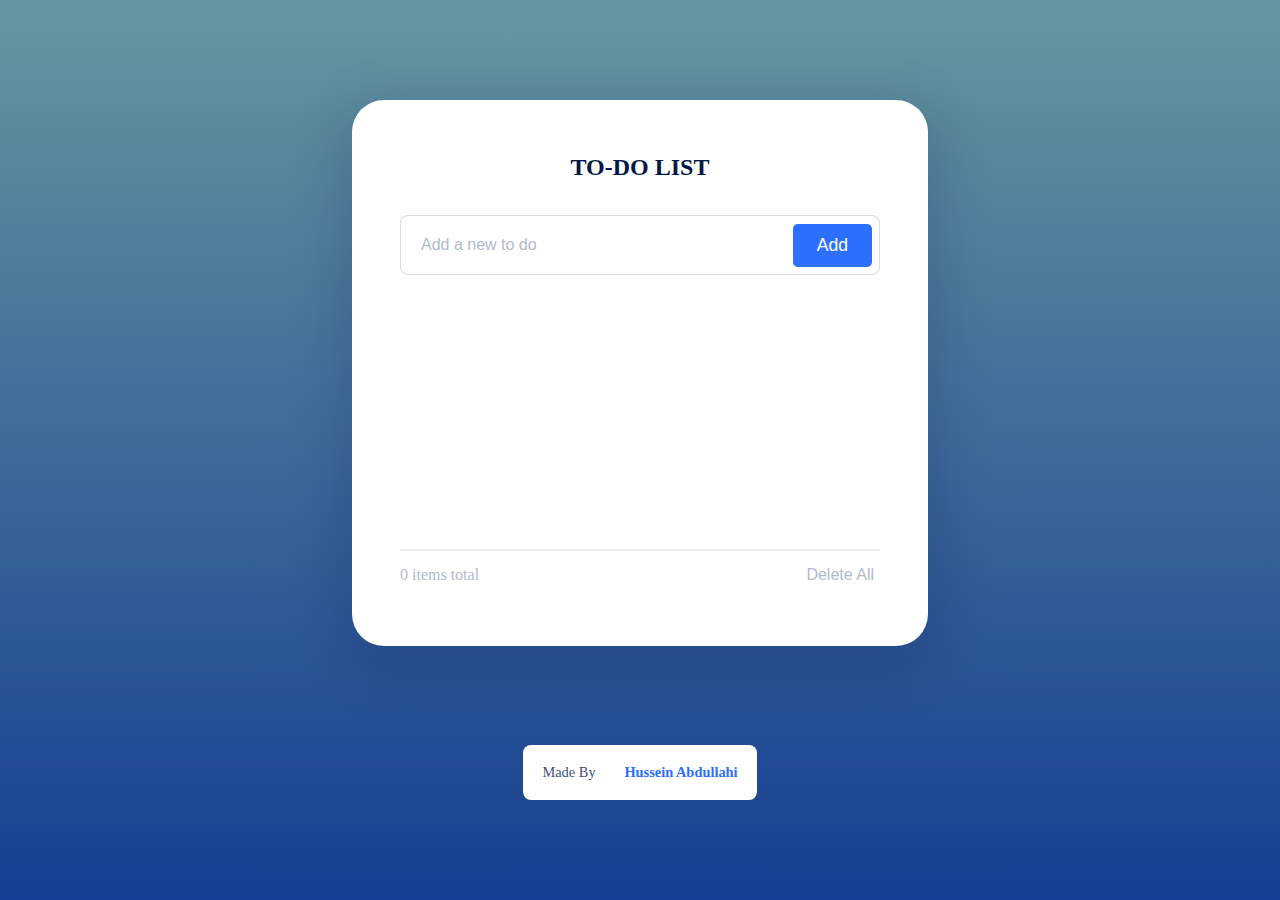
<file: projects/To-do List/index.html>
<!DOCTYPE html>
<html lang="en">
  <head>
    <meta charset="UTF-8">
    <meta name="viewport" content="width=device-width, initial-scale=1.0">
    <link rel="stylesheet" href="./style.css">
    <script src="./script.js" defer></script>
    <title>To-Do List</title>
  </head>
  <body>
    <section class="todo">
      <h2>To-do list</h2>
      <div class="input">
        <input type="text" class="input-field" id="todoInput" placeholder="Add a new to do">
        <button class="btn">Add</button>
      </div>
      <ul class="scroll">
        <li id="todoList"></li>
      </ul>
      <div>
        <hr class="counter">
        <div class="counter-container">
          <p><span id="todoCount">0</span> items total</p>
          <button id="deleteButton">Delete All</button>
        </div>
      </div>
    </section>
    <footer>
      <div class="footer">
        <p class="made-by">Made By</p>
        <p class="author">Hussein Abdullahi</p>
      </div>
    </footer>
  </body>
</html>
</file>
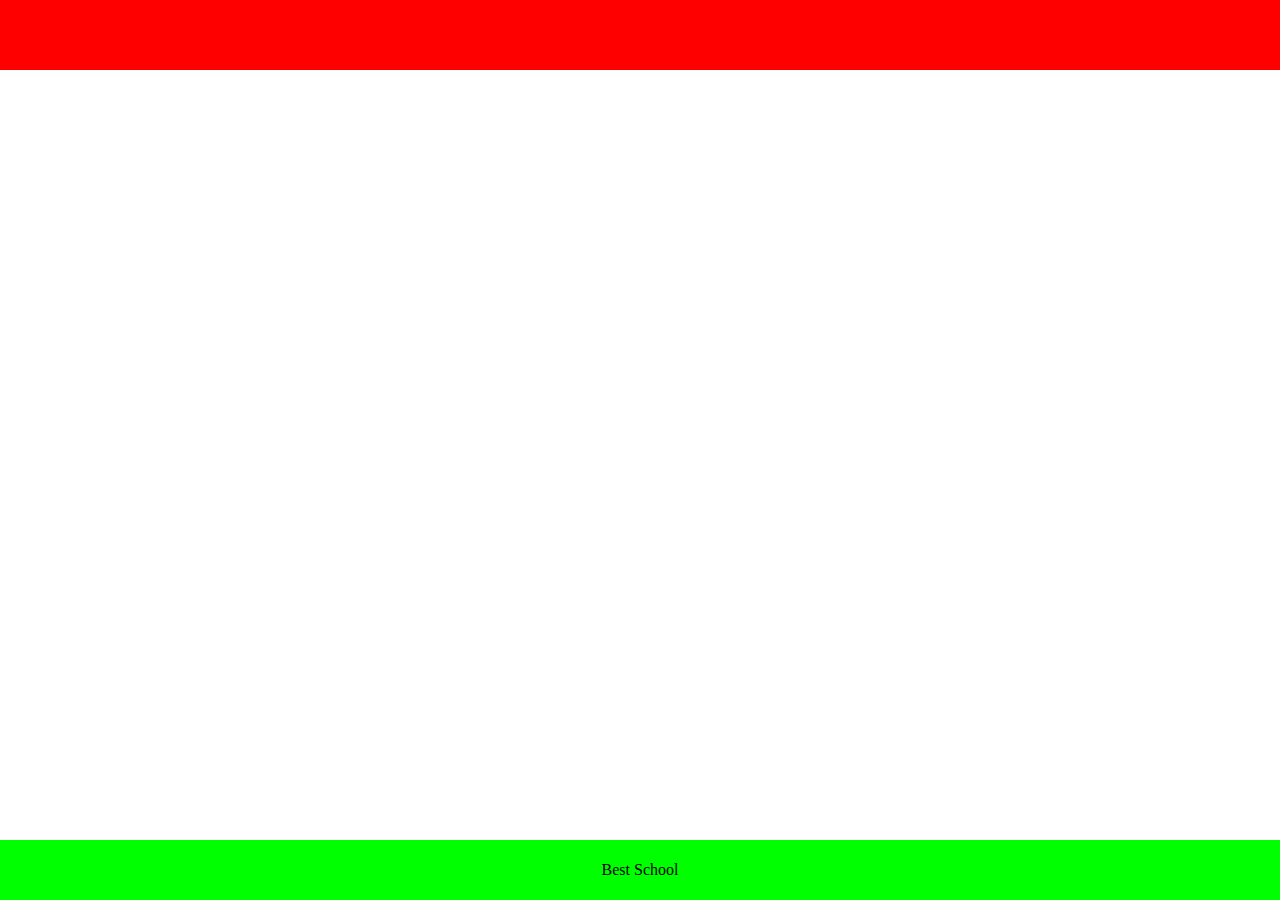
<file: web_static/0-index.html>
<!DOCTYPE html>
<html lang="en">
  <head>
    <meta charset="UTF-8">
    <title>Airbnb</title>
  </head>
  <body style="margin:0; padding:0;">
    <header style="background-color:#FF0000; height:70px; width:100%;"></header>
    <footer style="background-color:#00FF00; height:60px; width:100%; position:absolute; bottom:0; text-align:center; line-height:60px;">
      Best School
    </footer>
  </body>
</html>
</file>
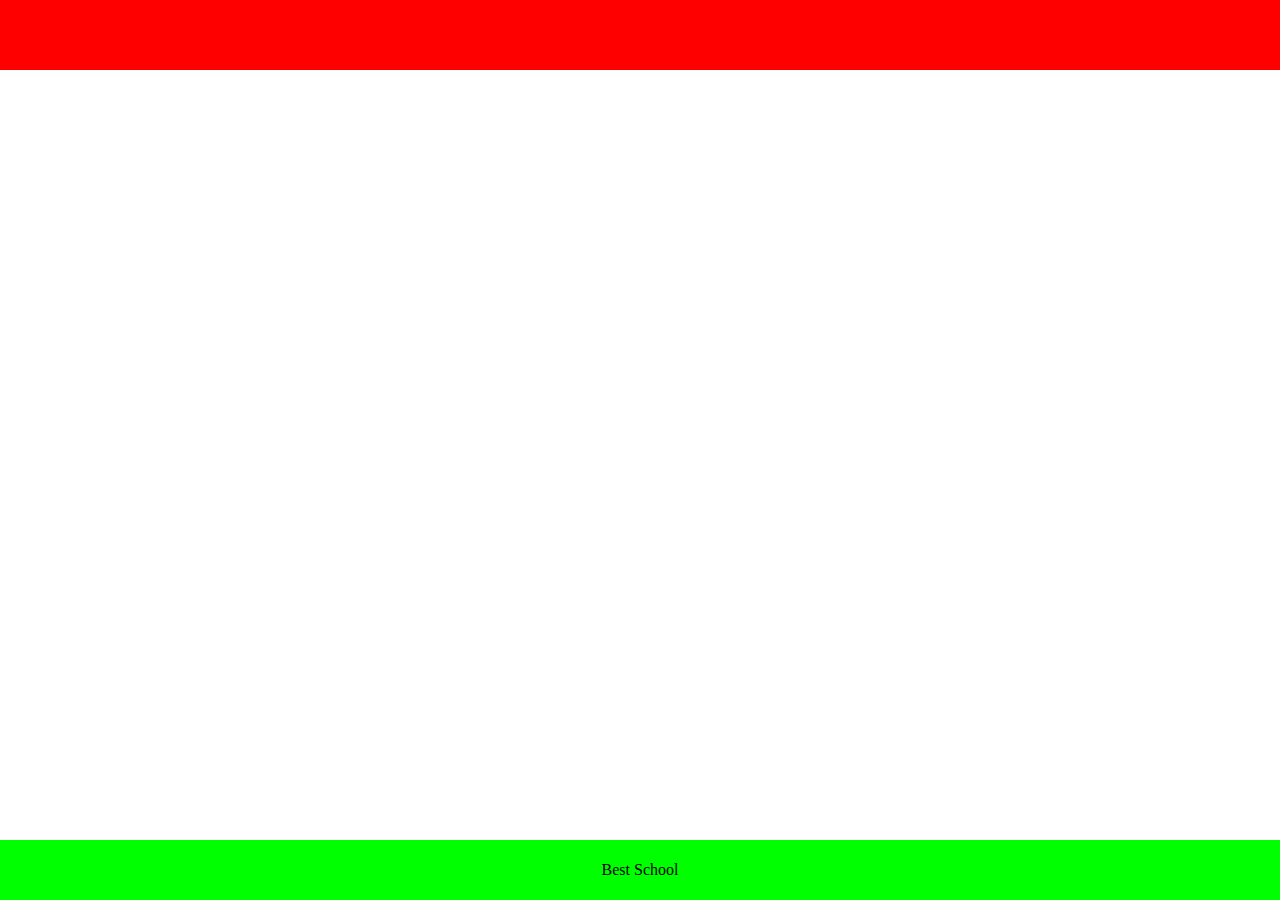
<file: web_static/1-index.html>
<!DOCTYPE html>
<html lang="en">
  <head>
    <meta charset="UTF-8">
    <title>Airbnb</title>
    <style>
      header {background-color:#FF0000; height:70px; width:100%;}
      body {margin:0; padding:0;}
      footer {background-color:#00FF00; height:60px; width:100%; position:absolute; bottom:0; text-align:center; line-height:60px;}
    </style>
  </head>
  <body>
    <header>
    </header>
    <footer>
      Best School
    </footer>
  </body>
</html>
</file>
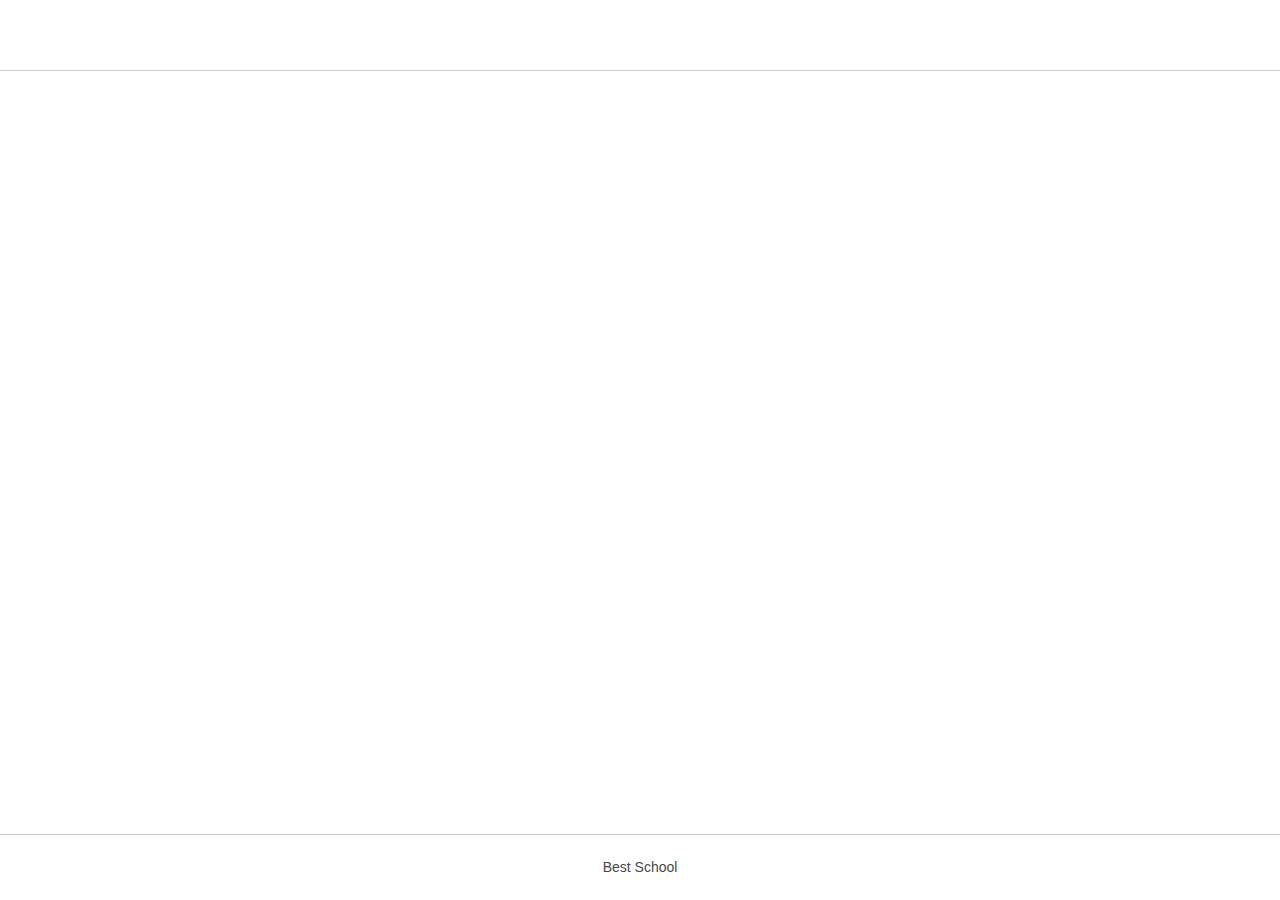
<file: web_static/2-index.html>
<!DOCTYPE html>
<html lang="en">
  <head>
    <meta charset="UTF-8">
    <link rel="stylesheet" type="text/css" href="styles/2-common.css">
    <link rel="stylesheet" type="text/css" href="styles/2-header.css">
    <link rel="stylesheet" type="text/css" href="styles/2-footer.css">
    <title>Airbnb</title>
  </head>
  <body>
    <header>
    </header>
    <footer>
      Best School
    </footer>
  </body>
</html>
</file>
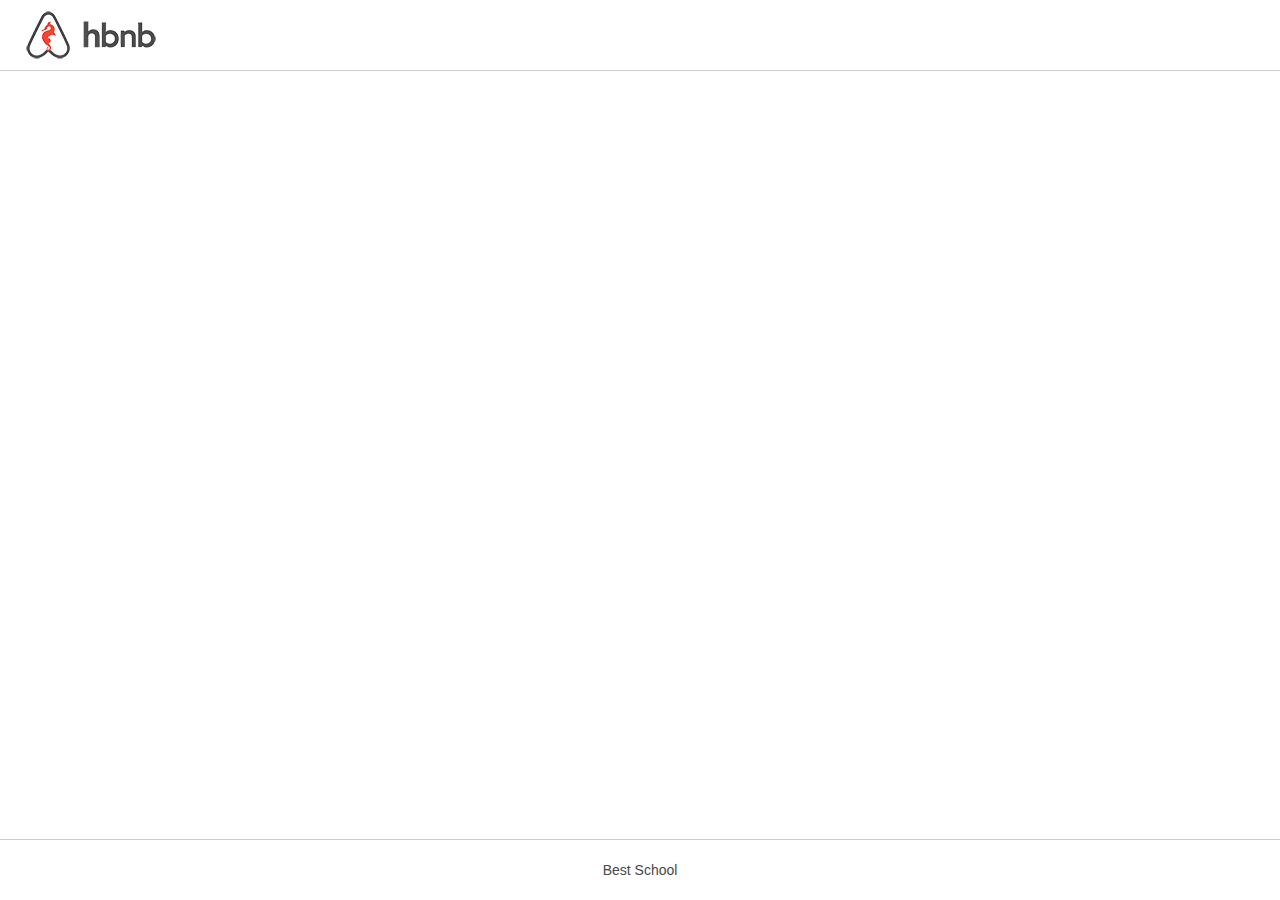
<file: web_static/3-index.html>
<!DOCTYPE html>
<html lang="en">
  <head>
    <meta charset="UTF-8">
    <link rel="stylesheet" type="text/css" href="styles/3-common.css">
    <link rel="stylesheet" type="text/css" href="styles/3-header.css">
    <link rel="stylesheet" type="text/css" href="styles/3-footer.css">
    <link rel="icon" type="image/png" href="./images/icon.png">
    <title>Airbnb</title>
  </head>
  <body>
    <header>
      <a href="#"></a>
    </header>
    <footer>
      Best School
    </footer>
  </body>
</html>
</file>
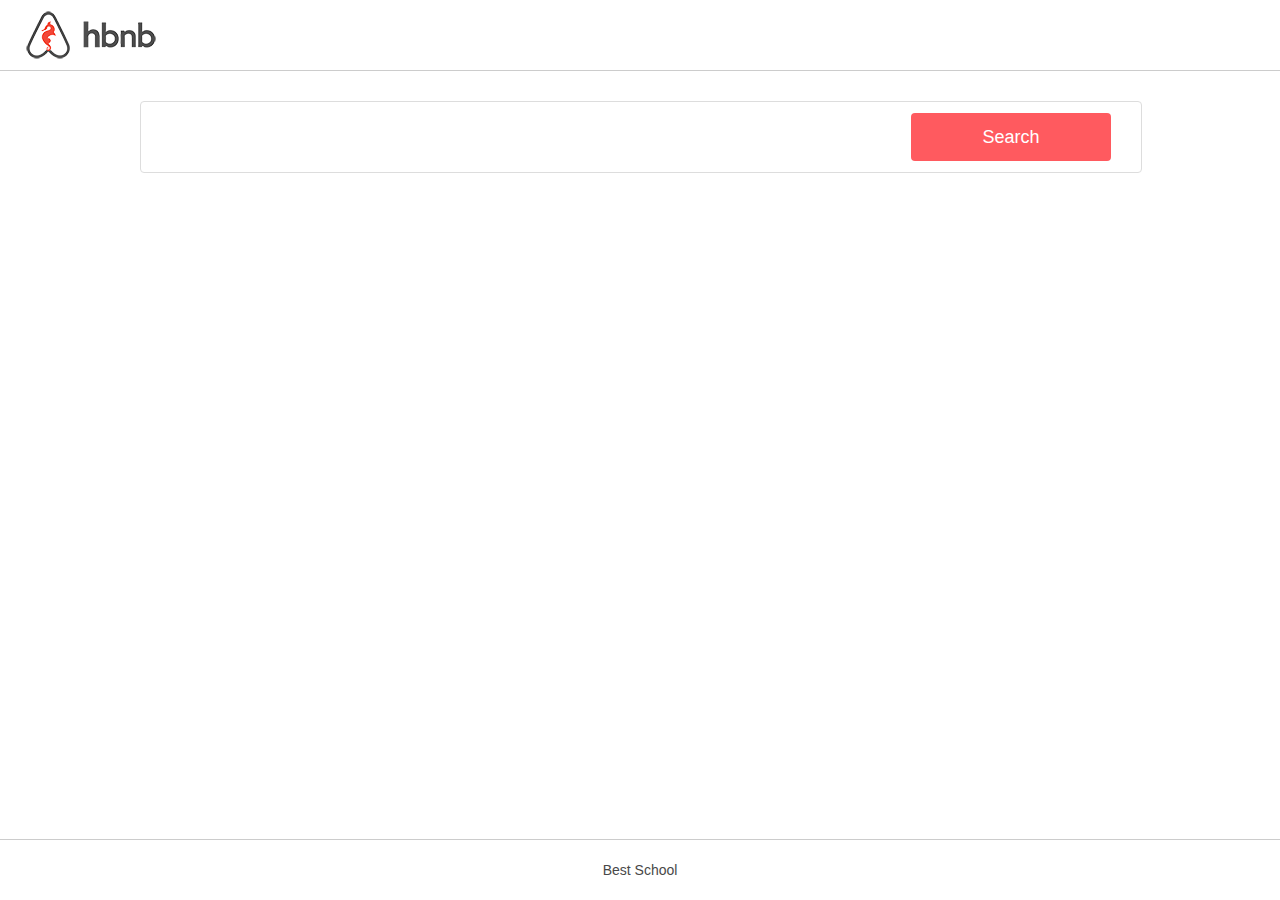
<file: web_static/4-index.html>
<!DOCTYPE html>
<html lang="en">
  <head>
    <meta charset="UTF-8">
    <link rel="stylesheet" type="text/css" href="styles/4-common.css">
    <link rel="stylesheet" type="text/css" href="styles/3-header.css">
    <link rel="stylesheet" type="text/css" href="styles/3-footer.css">
    <link rel="stylesheet" type="text/css" href="styles/4-filters.css">
    <link rel="icon" type="image/png" href="./images/icon.png">
    <title>Airbnb</title>
  </head>
  <body>
    <header>
    </header>
    <div class="container">
      <section class="filters">
	<button>Search</button>
      </section>
    </div>
    <footer>
      Best School
    </footer>
  </body>
</html>
</file>
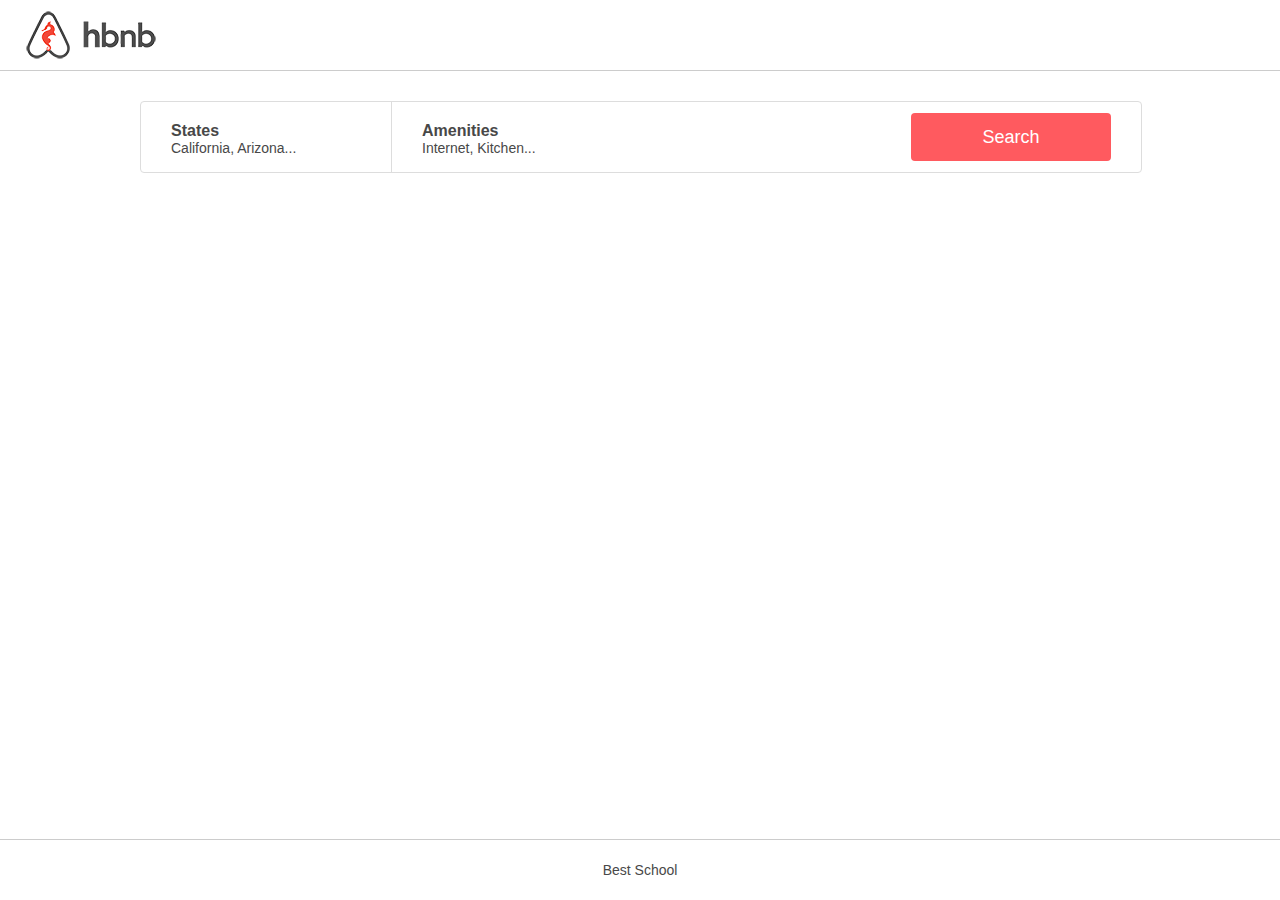
<file: web_static/5-index.html>
<!DOCTYPE html>
<html lang="en">
  <head>
    <meta charset="UTF-8">
    <link rel="stylesheet" type="text/css" href="styles/4-common.css">
    <link rel="stylesheet" type="text/css" href="styles/3-header.css">
    <link rel="stylesheet" type="text/css" href="styles/3-footer.css">
    <link rel="stylesheet" type="text/css" href="styles/5-filters.css">
    <link rel="icon" type="image/png" href="./images/icon.png">
    <title>Airbnb</title>
  </head>
  <body>
    <header>
    </header>
    <div class="container">
      <section class="filters">
	<div class="locations">
	  <h3>States</h3>
	  <h4>California, Arizona...</h4>
	</div>
	<div class="amenities">
	  <h3>Amenities</h3>
	  <h4>Internet, Kitchen...</h4>
	</div>
	<button>Search</button>
      </section>
    </div>
    <footer>
      Best School
    </footer>
  </body>
</html>
</file>
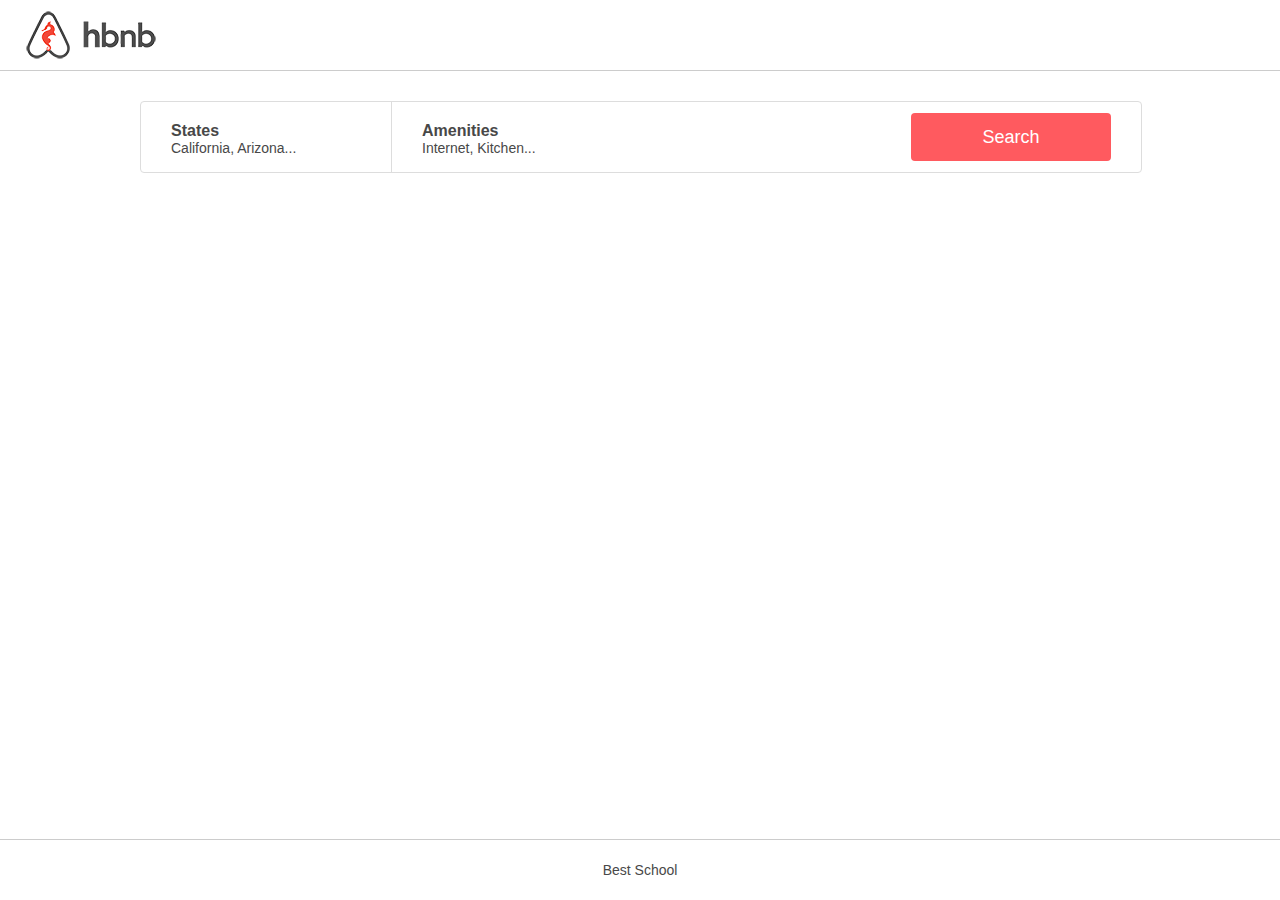
<file: web_static/6-index.html>
<!DOCTYPE html>
<html lang="en">
  <head>
    <meta charset="UTF-8">
    <link rel="stylesheet" type="text/css" href="styles/4-common.css">
    <link rel="stylesheet" type="text/css" href="styles/3-header.css">
    <link rel="stylesheet" type="text/css" href="styles/3-footer.css">
    <link rel="stylesheet" type="text/css" href="styles/6-filters.css">
    <link rel="icon" type="image/png" href="./images/icon.png">
    <title>Airbnb</title>
  </head>
  <body>
    <header>
    </header>
    <div class="container">
      <section class="filters">
	<div class="locations">
	  <h3>States</h3>
          <h4>California, Arizona...</h4>
          <ul class="popover">
            <li><h2>Arizona:</h2>
              <ul>
                <li>Page</li>
                <li>Page2</li>
              </ul>
            </li>
            <li><h2>California:</h2>
              <ul>
                <li>San Francisco</li>
                <li> Los Altos</li>
              </ul>
          </ul>
        </div>
        <div class="amenities">
          <h3>Amenities</h3>
          <h4>Internet, Kitchen...</h4>
          <ul class="popover">
            <li>Internet</li>
            <li>TV<li>
            <li>Kitchen</li>
            <li>Iron</li>
          </ul>
        </div>
	<button>Search</button>
      </section>
    </div>
    <footer>
      Best School
    </footer>
  </body>
</html>
</file>
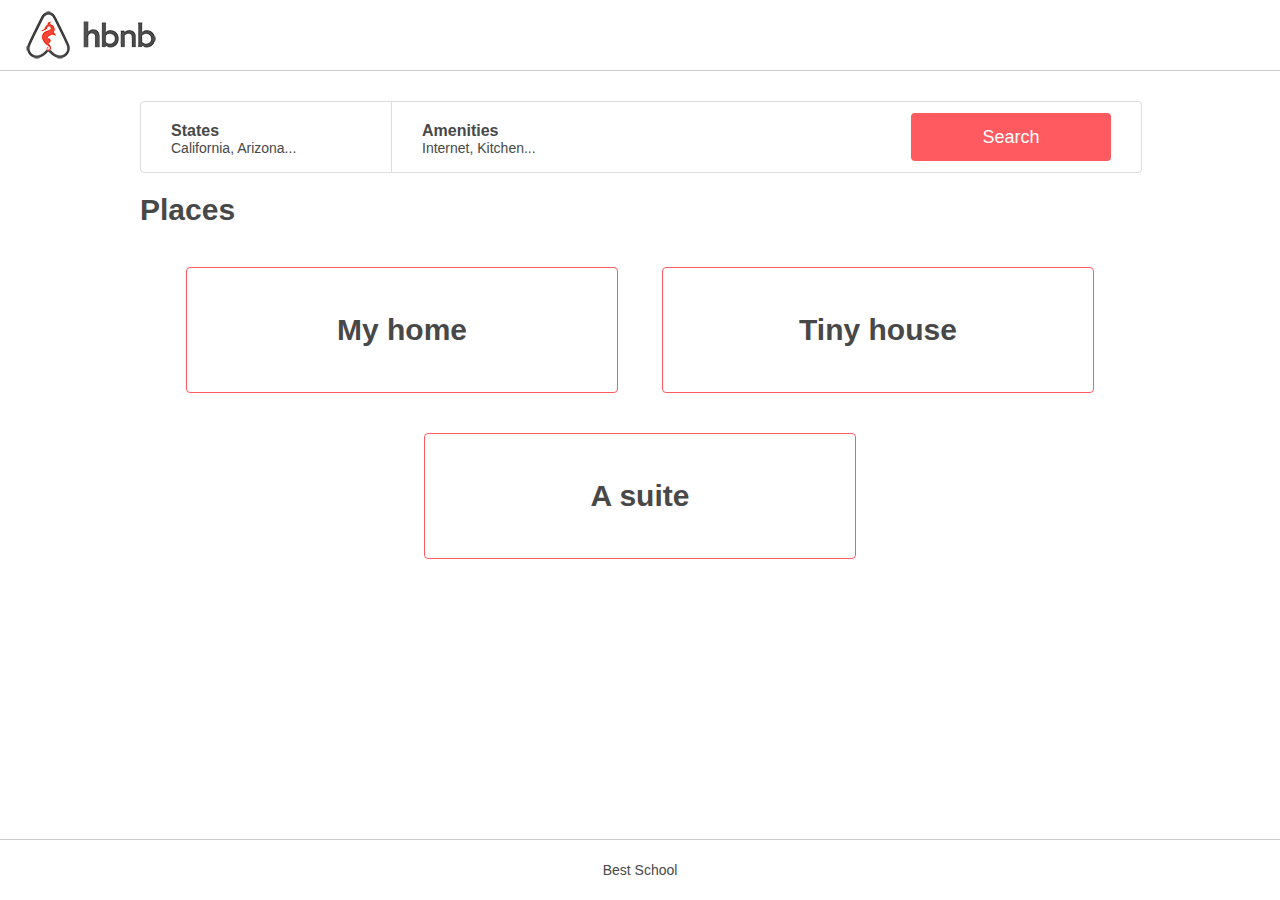
<file: web_static/7-index.html>
<!DOCTYPE html>
<html lang="en">
  <head>
    <meta charset="UTF-8">
    <link rel="stylesheet" type="text/css" href="styles/4-common.css">
    <link rel="stylesheet" type="text/css" href="styles/3-header.css">
    <link rel="stylesheet" type="text/css" href="styles/3-footer.css">
    <link rel="stylesheet" type="text/css" href="styles/6-filters.css">
    <link rel="stylesheet" type="text/css" href="styles/7-places.css">
    <link rel="icon" type="image/png" href="./images/icon.png">
    <title>Airbnb</title>
  </head>
  <body>
    <header>
    </header>
    <div class="container">
      <section class="filters">
	<div class="locations">
	  <h3>States</h3>
          <h4>California, Arizona...</h4>
          <ul class="popover">
            <li><h2>Arizona:</h2>
              <ul>
                <li>Page</li>
                <li>Page2</li>
              </ul>
            </li>
            <li><h2>California:</h2>
              <ul>
                <li>San Francisco</li>
                <li> Los Altos</li>
              </ul>
          </ul>
        </div>
        <div class="amenities">
          <h3>Amenities</h3>
          <h4>Internet, Kitchen...</h4>
          <ul class="popover">
            <li>Internet</li>
            <li>TV<li>
            <li>Kitchen</li>
            <li>Iron</li>
          </ul>
        </div>
	<button>Search</button>
      </section>
      <section class="places">
        <h1>Places</h1>
        <article><h2>My home</h2></article>
        <article><h2>Tiny house</h2></article>
        <article><h2>A suite</h2></article>
      </section>
    </div>
    <footer>
      Best School
    </footer>
  </body>
</html>
</file>
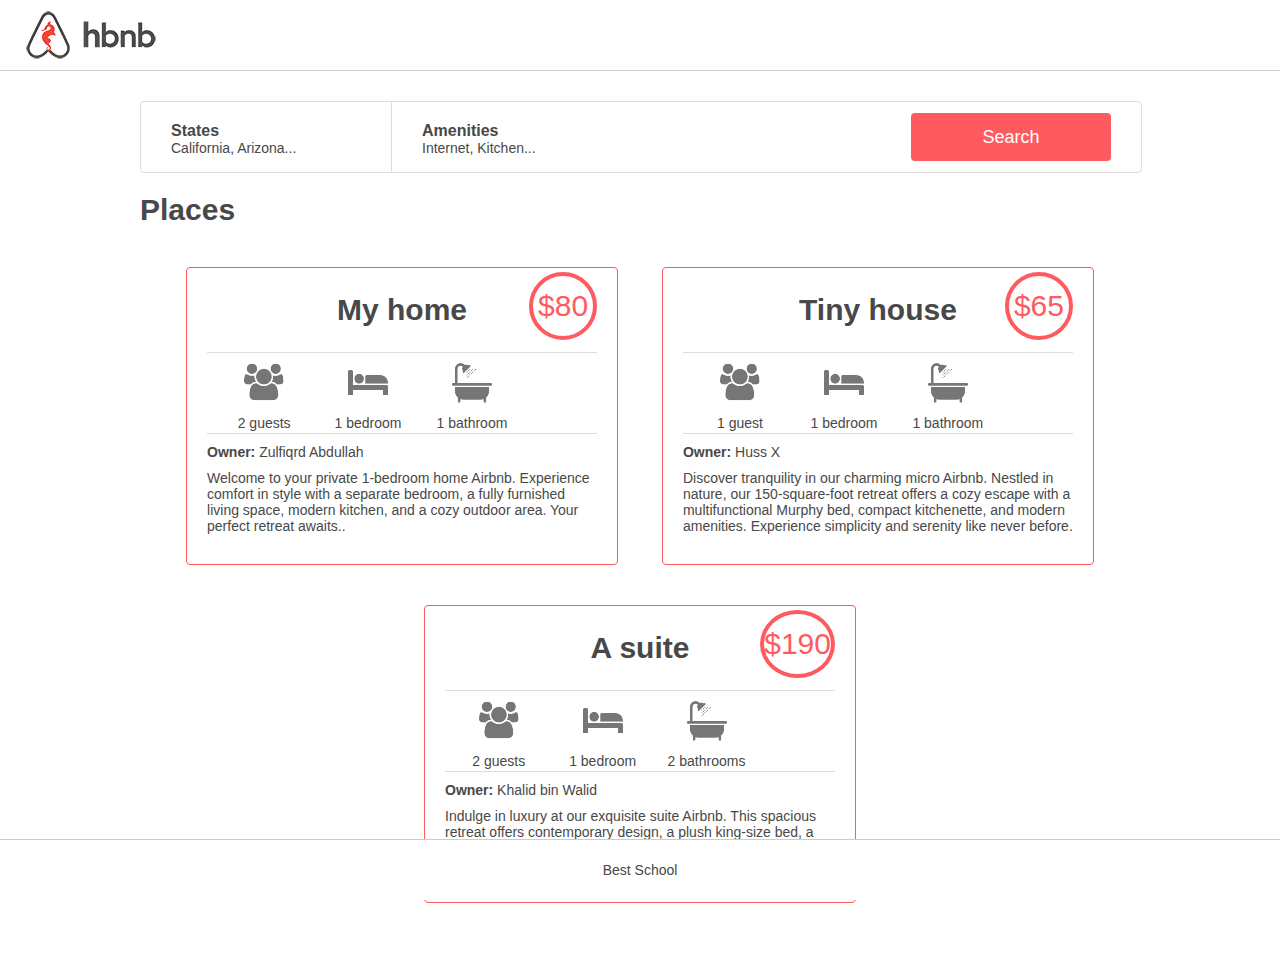
<file: web_static/8-index.html>
<!DOCTYPE html>
<html lang="en">
  <head>
    <meta charset="UTF-8">
    <link rel="stylesheet" type="text/css" href="styles/4-common.css">
    <link rel="stylesheet" type="text/css" href="styles/3-header.css">
    <link rel="stylesheet" type="text/css" href="styles/3-footer.css">
    <link rel="stylesheet" type="text/css" href="styles/6-filters.css">
    <link rel="stylesheet" type="text/css" href="styles/8-places.css">
    <link rel="icon" type="image/png" href="./images/icon.png">
    <link rel="icon" type="image/png" href="./images/icon_group.png">
    <link rel="icon" type="image/png" href="./images/icon_bed.png">
    <link rel="icon" type="image/png" href="./images/icon_bath.png">
    <title>Airbnb</title>
  </head>
  <body>
    <header>
    </header>
    <div class="container">
      <section class="filters">
	<div class="locations">
	  <h3>States</h3>
          <h4>California, Arizona...</h4>
          <ul class="popover">
            <li><h2>Arizona:</h2>
              <ul>
                <li>Page</li>
                <li>Page2</li>
              </ul>
            </li>
            <li><h2>California:</h2>
              <ul>
                <li>San Francisco</li>
                <li> Los Altos</li>
              </ul>
          </ul>
        </div>
        <div class="amenities">
          <h3>Amenities</h3>
          <h4>Internet, Kitchen...</h4>
          <ul class="popover">
            <li>Internet</li>
            <li>TV<li>
            <li>Kitchen</li>
            <li>Iron</li>
          </ul>
        </div>
	<button>Search</button>
      </section>
      <section class="places">
	<h1>Places</h1>
        <article>
          <h2>My home</h2>
          <div class="price_by_night">$80</div>
          <div class="information">
            <div class="max_guest">2 guests</div>
            <div class="number_rooms">1 bedroom</div>
            <div class="number_bathrooms">1 bathroom</div>
          </div>
          <div class="user"><strong>Owner:</strong> Zulfiqrd Abdullah</div>
          <div class="description">Welcome to your private 1-bedroom home Airbnb. Experience comfort in style with a separate bedroom, a fully furnished living space, modern kitchen, and a cozy outdoor area. Your perfect retreat awaits..</div>
	</article>
        <article><h2>Tiny house</h2>
          <div class="price_by_night">$65</div>
          <div class="information">
            <div class="max_guest">1 guest</div>
            <div class="number_rooms">1 bedroom</div>
            <div class="number_bathrooms">1 bathroom</div>
          </div>
          <div class="user"><strong>Owner:</strong> Huss X</div>
          <div class="description">Discover tranquility in our charming micro Airbnb. Nestled in nature, our 150-square-foot retreat offers a cozy escape with a multifunctional Murphy bed, compact kitchenette, and modern amenities. Experience simplicity and serenity like never before.</div>
        </article>
        <article><h2>A suite</h2>
          <div class="price_by_night">$190</div>
          <div class="information">
            <div class="max_guest">2 guests</div>
            <div class="number_rooms">1 bedroom</div>
            <div class="number_bathrooms">2 bathrooms</div>
          </div>
          <div class="user"><strong>Owner:</strong>  Khalid bin Walid</div>
          <div class="description">Indulge in luxury at our exquisite suite Airbnb. This spacious retreat offers contemporary design, a plush king-size bed, a fully equipped kitchen, and a private balcony. Elevate your stay with sophistication and comfort.</div>
        </article>
      </section>
    </div>
    <footer>
      Best School
    </footer>
  </body>
</html>
</file>
<file: projects/To-do List/style.css>
:root {
    /* Define custom CSS variables */
    --gradient: linear-gradient(
      180deg,
      rgba(45, 112, 125, 0.73) 0%, /* Adjusted color values */
      #163e92 100%
    );
    --dark: #001747;
    --grey: #b1bacb;
    --grey-border: rgba(210, 210, 210, 0.75);
    --grey-light: #eeeeee;
    --grey-dark: #405175; /* Corrected variable name */
    --blue: #2d70fd;
    --green: #00d8a7;
    --white: #ffffff;
  }
  
  body {
    /* Body styles */
    background: var(--gradient); /* Background gradient */
    margin: 0;
    height: 100vh;
    display: flex;
    flex-direction: column;
    justify-content: space-evenly;
    align-items: center;
  }
  
  .btn {
    /* Button styles */
    color: var(--white);
    font-size: 1.1rem;
    padding: 0.7rem 1.5rem;
    border-radius: 0.3rem;
    background-color: var(--blue);
    border: none;
    position: absolute;
    right: 0.5rem;
    bottom: 0.5rem;
  }
  
  /* Reset margins for headings and paragraphs */
  h1, h2, h3, h4, h5, h6, p {
    margin: 0;
  }
  
  /* Todo Container */
  .todo {
    /* Todo container styles */
    display: flex;
    flex-direction: column;
    justify-content: space-around;
    border-radius: 2rem;
    background: var(--white);
    padding: 3rem;
    height: 50%;
    width: 60%;
    box-shadow: 0 1rem 3rem 1rem rgba(0, 23, 71, 0.15);
    max-width: 30rem;
  }
  
  h2 {
    /* Heading 2 styles */
    text-transform: uppercase;
    height: 3rem;
    color: var(--dark);
    text-align: center;
  }
  
  .input {
    /* Input container styles */
    position: relative;
    display: flex;
  }
  
  .input-field {
    /* Input field styles */
    width: 100%;
    border: 0.06rem solid #d2d2d2bf;
    border-radius: 0.5rem;
    padding: 1.25rem;
    font-size: 1rem;
  }
  
  input[type="text"]::placeholder {
    /* Input placeholder styles */
    color: var(--grey);
  }
  
  .todo-container {
    /* Todo container styles */
    display: flex;
    gap: 1rem;
  }
  
  ul {
    /* Unordered list styles */
    padding: 0;
    margin: 0;
    overflow-y: scroll;
  }
  
  li {
    /* List item styles */
    display: flex;
    flex-direction: column;
    gap: 1.2rem;
    padding: 1.3rem;
  }
  
  #todoList p {
    /* Todo list paragraph styles */
    display: flex;
    gap: 1rem;
    color: var(--dark);
    align-items: center;
  }
  
  #todoList .disabled {
    /* Disabled todo styles */
    color: #8f98a8;
  }
  
  .disabled {
    /* Disabled styles */
    display: flex;
    text-decoration: line-through;
  }
  
  input[type="checkbox"] {
    /* Checkbox styles */
    appearance: none;
    -webkit-appearance: none;
    -moz-appearance: none;
    cursor: pointer;
  }
  
  input[type="checkbox"]::before {
    /* Checkbox icon styles */
    content: "\2713";
    display: inline-block;
    width: 2rem;
    height: 2rem;
    font-size: 1.7rem;
    text-align: center;
    border: 0.06rem solid var(--grey-border);
    border-radius: 50%;
    color: transparent;
  }
  
  input[type="checkbox"]:checked::before {
    /* Checked checkbox styles */
    color: var(--white);
    background-color: var(--green);
    border: 0.06rem solid var(--green);
    border-radius: 50%;
  }
  
  .counter {
    /* Counter styles */
    border: 0.06rem solid var(--grey-light);
  }
  
  .counter-container {
    /* Counter container styles */
    height: 2rem;
    display: flex;
    justify-content: space-between;
    color: var(--grey);
  }
  
  .counter-container p {
    /* Counter paragraph styles */
    align-self: center;
  }
  
  .counter-container button {
    /* Counter button styles */
    border: none;
    background-color: transparent;
    color: var(--grey);
    font-size: 1rem;
  }
  
  .footer {
    /* Footer styles */
    display: flex;
    gap: 1.8rem;
    background-color: var(--white);
    padding: 1.2rem;
    border-radius: 0.5rem;
  }
  
  .made-by,
  .author {
    /* Author styles */
    font-size: 0.9rem;
  }
  
  .made-by {
    /* Made by styles */
    color: var(--grey-dark);
  }
  
  .author {
    /* Author styles */
    color: var(--blue);
    font-weight: bold;
  }
  
  .scroll {
    /* Scrollbar styles */
    height: 15rem;
    scrollbar-width: thin;
  }
  
  .scroll::-webkit-scrollbar {
    /* Webkit scrollbar styles */
    width: 0.6rem;
  }
  
  .scroll::-webkit-scrollbar-thumb {
    /* Webkit scrollbar thumb styles */
    background-color: var(--blue);
    border-radius: 0.5rem;
  }
  
  .scroll::-webkit-scrollbar-track {
    /* Webkit scrollbar track styles */
    display: none;
  }
</file>
<file: web_static/styles/2-common.css>
body {
    margin: 0;
    padding: 0;
    color: #484848;
    font-size: 14px;
    font-family: Circular,"Helvetica Neue",Helvetica,Arial,sans-serif;
}
</file>
<file: web_static/styles/2-header.css>
header {
    background-color: #FFFFFF;
    height: 70px;
    width: 100%;
    border-bottom: 1px solid #cccccc;
    display: flex;
    align-items: center;
} 

header a{
    background-image:url("../images/logo.png");
    background-repeat: no-repeat;
    background-position: center;
    display:block;
    width: 142px;
    height: 60px;
    margin-left: 20px;
}
</file>
<file: web_static/styles/2-footer.css>
footer {
    background-color: #FFFFFF;
    height: 65px;
    width: 100%;
    position: fixed;
    bottom: 0;
    text-align: center;
    line-height: 65px;
    border-top: 1px solid #cccccc;
}
</file>
<file: web_static/styles/3-common.css>
body {
    margin: 0;
    padding: 0;
    color: #484848;
    font-size: 14px;
    font-family: Circular, "Helvetica Neue", Arial, sans-serif;
}
</file>
<file: web_static/styles/3-header.css>
header {
    background-color: white;
    height: 70px;
    width: 100%;
    border-bottom: 1px solid #CCCCCC;
    background-image: url(../images/logo.png);
    background-repeat: no-repeat;
    background-position: 20px 50%;
}
</file>
<file: web_static/styles/3-footer.css>
footer {
    background-color: white;
    height: 60px;
    width: 100%;
    border-top: 1px solid #CCCCCC;
    position: fixed;
    bottom: 0;
    text-align: center;
    line-height: 60px;
}
</file>
<file: web_static/styles/4-common.css>
body {
    margin: 0;
    padding: 0;
    color: #484848;
    font-size: 14px;
    font-family: Circular, "Helvetica Neue", Arial, sans-serif;
}
div.container {
    max-width: 1000px;
    margin: 30px auto;
    /* text-align: center; */
}
</file>
<file: web_static/styles/4-filters.css>
div.container {
    max-width: 1000px;
    margin: 30px auto;
    text-align: center;
}
section.filters {
    background-color: white;
    height: 70px;
    width: 100%;
    border: 1px solid #DDDDDD;
    border-radius: 4px;
}
section.filters button {
    background-color: #FF5A5F;
    height: 48px;
    width: 20%;
    border: 0;
    border-radius: 4px;
    font-size: 18px;
    color: #FFFFFF;
    float: right;
    margin: 11px 30px;
}
section.filters button:hover {
    opacity: .9;
}
</file>
<file: web_static/styles/5-filters.css>
/* search bar */
div.container {
    max-width: 1000px;
    margin: 30px auto;
    text-align: center;
}
section.filters {
    background-color: white;
    height: 70px;
    width: 100%;
    border: 1px solid #DDDDDD;
    border-radius: 4px;
}
section.filters button {
    background-color: #FF5A5F;
    height: 48px;
    width: 20%;
    border: 0;
    border-radius: 4px;
    font-size: 18px;
    color: #FFFFFF;
    float: right;
    margin: 11px 30px;
}
section.filters button:hover {
    opacity: .9;
}
/* location and amenities part of search bar */
.locations,
.amenities {
    height: 100%;
    width: 25%;
    float: left;
}
.locations {
    border-right: 1px solid #DDDDDD;
}
.locations h3,
.amenities h3 {
    font-weight: 600;
    font-size: 16px;
    margin-top: 20px;
    margin-bottom: 0px;
    text-align: left;
    margin-left: 30px;
}
.locations h4,
.amenities h4 {
    font-weight: 400;
    font-size: 14px;
    margin-top: 0px;
    margin-bottom: 0px;
    text-align: left;
    margin-left: 30px;
}
</file>
<file: web_static/styles/6-filters.css>
/* search bar */
div.container {
    max-width: 1000px;
    margin: 30px auto;
    /* text-align: center; */
}
section.filters {
    background-color: white;
    height: 70px;
    width: 100%;
    border: 1px solid #DDDDDD;
    border-radius: 4px;
}
section.filters button {
    background-color: #FF5A5F;
    height: 48px;
    width: 20%;
    border: 0;
    border-radius: 4px;
    font-size: 18px;
    color: #FFFFFF;
    float: right;
    margin: 11px 30px;
}
section.filters button:hover {
    opacity: .9;
}
/* location and amenities part of search bar */
.locations,
.amenities {
    height: 100%;
    width: 25%;
    float: left;
}
.locations {
    border-right: 1px solid #DDDDDD;
}
.locations h3,
.amenities h3 {
    font-weight: 600;
    font-size: 16px;
    margin-top: 20px;
    margin-bottom: 0px;
    text-align: left;
    margin-left: 30px;
}
.locations h4,
.amenities h4 {
    font-weight: 400;
    font-size: 14px;
    margin-top: 0px;
    margin-bottom: 0px;
    text-align: left;
    margin-left: 30px;
}
/* display location and amenities options upon hover */
.popover {
    display: none;
    background-color: #FAFAFA;
    border: 1px solid #DDDDDD;
    border-radius: 4px;
    position: relative;
    z-index: 1;
}
.popover h2 {
    font-size: 16px;
}
li {
    list-style-type: none;
    margin-top:10px;
    margin-bottom: 10px;
}
.locations:hover .popover,
.amenities:hover .popover {
    display: block;
}
</file>
<file: web_static/styles/7-places.css>
.places {
    text-align: center;
  }
  .places h1 {
    font-size: 30px;
    text-align: left;
  }
  article {
    width: 390px;
    border: 1px solid #FF5A5F;
    border-radius: 4px;
    padding: 20px;
    margin: 20px;
    display: inline-block;
  }
  article h2 {
    font-size: 30px;
    text-align: center;
  }
</file>
<file: web_static/styles/8-places.css>
/*  structure of places boxed list */
.places {
    text-align: center;
  }
  .places h1 {
    font-size: 30px;
    text-align: left;
  }
  article {
    width: 390px;
    border: 1px solid #FF5A5F;
    border-radius: 4px;
    padding: 20px;
    margin: 20px;
    display: inline-block;
    min-height: 250px;
    vertical-align: top;
  }
  article h2 {
    font-size: 30px;
    margin-top: 5px;
  }
  /*  boxed lists of places structure within */
  div.price_by_night {
  color: #FF5A5F;
    border: 4px solid #FF5A5F;
    border-radius: 100%;
    min-width: 60px;
    height: 60px;
    line-height: 60px;
    font-size: 30px;
    position: relative;
    float: right;
    top: -80px; 
  }
  div.information {
    height: 80px;
    border-top: 1px solid #DDDDDD;
    border-bottom: 1px solid #DDDDDD;
  }
  div.max_guest,
  div.number_rooms,
  div.number_bathrooms {
    line-height: 140px;
    width: 100px;
    height: 100%;
    display: inline-block;
    background-position: 50% 5px;
    background-repeat: no-repeat;
  }
  .max_guest {
    background-image: url("../images/icon_group.png");
  }
  .number_rooms {
    background-image: url("../images/icon_bed.png");
  }
  .number_bathrooms {
    background-image: url("../images/icon_bath.png");
  }
  div.user,
  div.description {
    text-align: left;
    margin-bottom: 10px;
    margin-top: 10px;
  }
</file>
